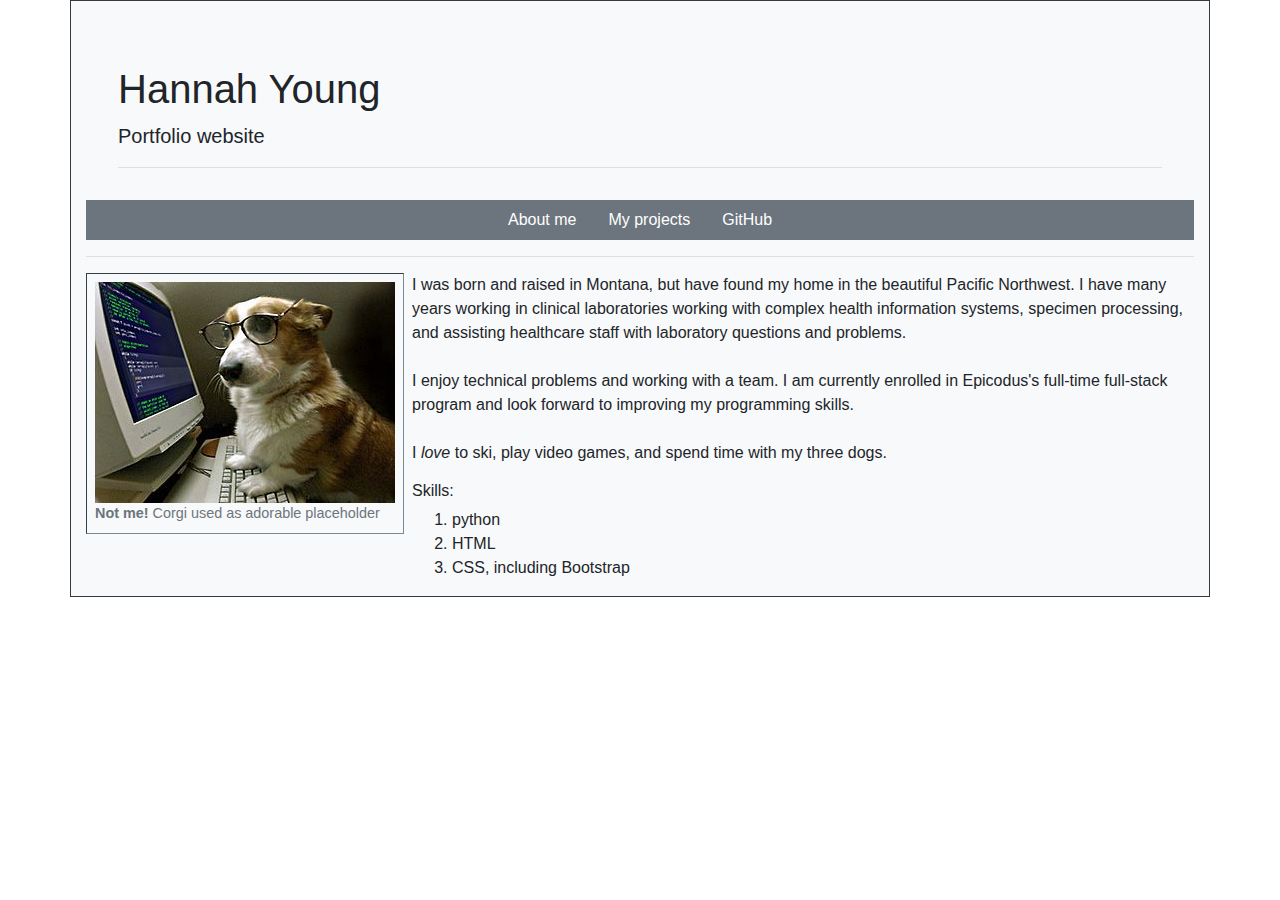
<file: index.html>
<!DOCTYPE html>
<html lang="en-US">
<head>
  <link href="css/bootstrap.css" rel="stylesheet" text="text/css">
  <link href="css/styles.css" rel="stylesheet" text="text/css">
  <title>Hannah's Portfolio Page</title>
</head>
<body>
  <div class="container bg-light border border-dark">
    <div class="jumbotron bg-light">
      <h1>Hannah Young</h1>
      <p class="lead">Portfolio website</p>
      <hr>
    </div>
    
    <ul class="nav justify-content-center bg-secondary">
      <li class="nav-item"><a class="nav-link active" href="index.html">About me</a></li>
      <li class="nav-item"><a class="nav-link" href="projects.html">My projects</a></li>
      <li class="nav-item"><a class="nav-link" href="http://github.com/Corgibyte">GitHub</a></li>
    </ul>
    <hr>

    <div class="row">
      <div class="col-md-12">
        <figure class="figure float-left">
          <img class="img float-left" src="img/corgicomp.jpg" alt="A photo of a corgi coding at a computer">
          <figcaption class="figure-caption"><strong>Not me!</strong> Corgi used as adorable placeholder</figcaption>
        </figure>
           
        <p>I was born and raised in Montana, but have found my home in the beautiful Pacific Northwest. I have many years working in clinical laboratories working with complex health information systems, specimen processing, and assisting healthcare staff with laboratory questions and problems. 
        <br>    
        <br>
        I enjoy technical problems and working with a team. I am currently enrolled in Epicodus's full-time full-stack program and look forward to improving my programming skills.
        <br>
        <br>
        I <em>love</em> to ski, play video games, and spend time with my three dogs.</p>
        <div id="skills">
          <h6>Skills:</h6>
          <ol>
            <li>python</li>
            <li>HTML</li>
            <li>CSS, including Bootstrap</li>
          </ol>
        </div>
      </div>
    </div>

  </div>

</body>
</html>
</file>
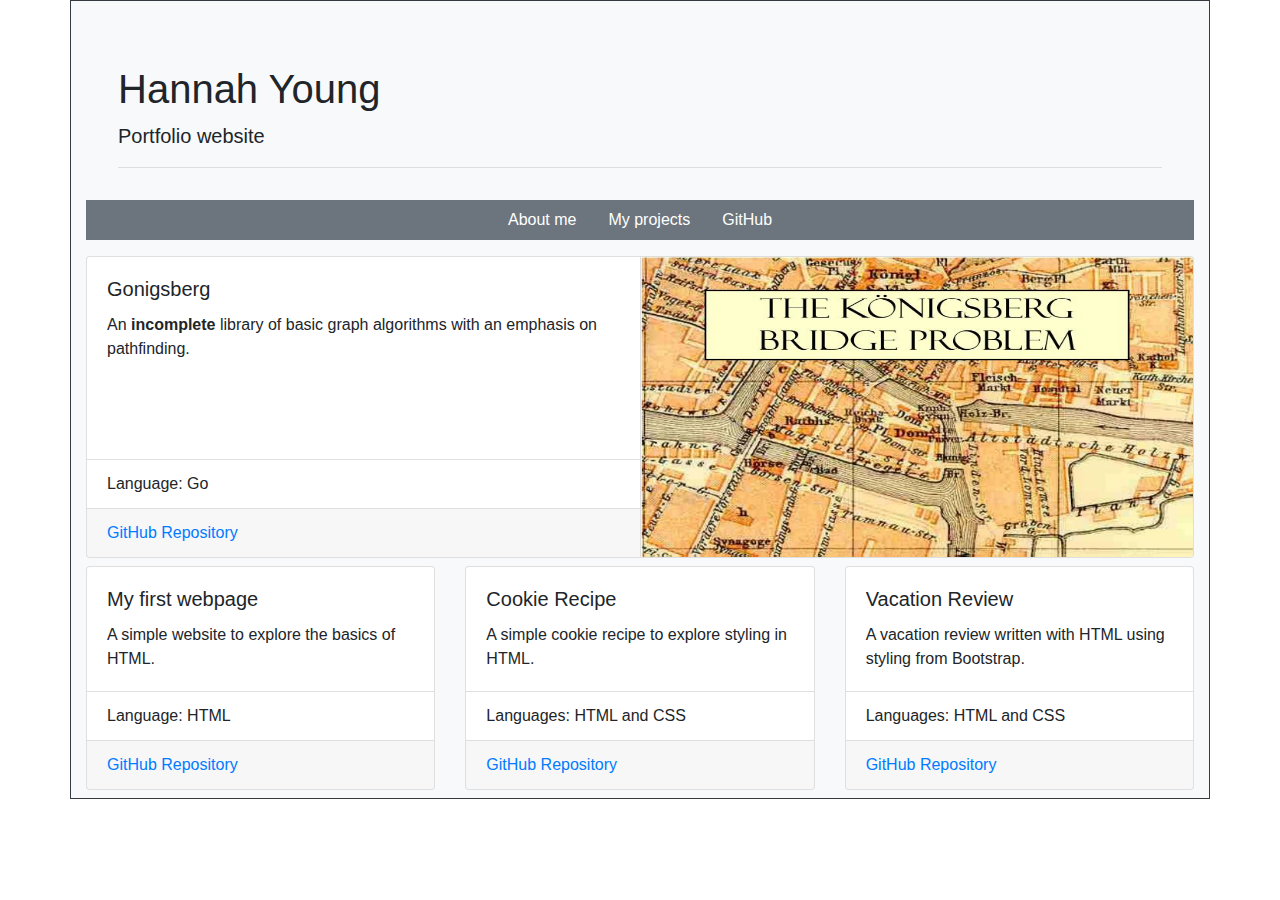
<file: projects.html>
<!DOCTYPE html>
<html lang="en-US">
<head>
  <link href="css/bootstrap.css" rel="stylesheet" text="text/css">
  <link href="css/styles.css" rel="stylesheet" text="text/css">
  <title>Hannah's Portfolio Page</title>
</head>
<body>
  <div class="container bg-light border border-dark">
    <div class="jumbotron bg-light">
      <h1>Hannah Young</h1>
      <p class="lead">Portfolio website</p>
      <hr>
    </div>
    
    <ul class="nav justify-content-center bg-secondary">
      <li class="nav-item"><a class="nav-link" href="index.html">About me</a></li>
      <li class="nav-item"><a class="nav-link active" href="projects.html">My projects</a></li>
      <li class="nav-item"><a class="nav-link" href="http://github.com/Corgibyte">GitHub</a></li>
    </ul>
    
    <div class="card-group">
           
      <div class="card mb-2">
        <div class="card-body">
          <h5 class="card-title">Gonigsberg</h5>
          <p class="card-text">An <span class="emphasized-text">incomplete</span> library of basic graph algorithms with an emphasis on pathfinding.</p>          
        </div>
        <ul class="list-group list-group-flush">
          <li class="list-group-item">Language: Go</li>
        </ul>
        <div class="card-footer">
          <a href="https://github.com/Corgibyte/Gonigsberg">GitHub Repository</a>
        </div>
      </div>
      
      <div class="card mb-2">
        <img class="card-img" src="img/bridges.jpg" alt="Map of Konigsberg with caption The Konigsberg Bridge Problem" height="300" width="400">
      </div>
      
    </div>
      
    <div class="card-deck">     
      <div class="card mb-2">
        <div class="card-body">
          <h5 class="card-title">My first webpage</h5>
          <p class="card-text">A simple website to explore the basics of HTML.</p>
        </div>
        <ul class="list-group list-group-flush">
          <li class="list-group-item">Language: HTML</li>            
        </ul>
        <div class="card-footer">
          <a href="https://github.com/Corgibyte/first-webpage">GitHub Repository</a>
        </div>
      </div>
    
      <div class="card mb-2">
        <div class="card-body">
          <h5 class="card-title">Cookie Recipe</h5>
          <p class="card-text">A simple cookie recipe to explore styling in HTML.</p>
        </div>
        <ul class="list-group list-group-flush">
          <li class="list-group-item">Languages: HTML and CSS</li>          
        </ul>
        <div class="card-footer">
          <a href="https://github.com/Corgibyte/cookies">GitHub Repository</a>
        </div>
      </div>

      <div class="card mb-2">
        <div class="card-body">
          <h5 class="card-title">Vacation Review</h5>
          <p class="card-text">A vacation review written with HTML using styling from Bootstrap.</p>
        </div>
        <ul class="list-group list-group-flush">
          <li class="list-group-item">Languages: HTML and CSS</li>          
        </ul>
        <div class="card-footer">
          <a href="https://github.com/Corgibyte/vacation">GitHub Repository</a>
        </div>
      </div>
    </div>    
  </div>
</body>
</html>
</file>
<file: css/styles.css>
.nav {
  padding-top:0em;
  margin-top:1em;
  margin-bottom:1em;
}

.jumbotron {
  padding-bottom:0em;
}

.nav-link {
  color:white;
}

.nav-link:hover {
  color:darkgray;
}

.emphasized-text {
  font-weight: bolder;
}

#skills {  
  float:left;
}

.figure {
  border:1px inset lightslategray;
  padding:0.5em;
  margin-right:0.5em;
}
</file>
